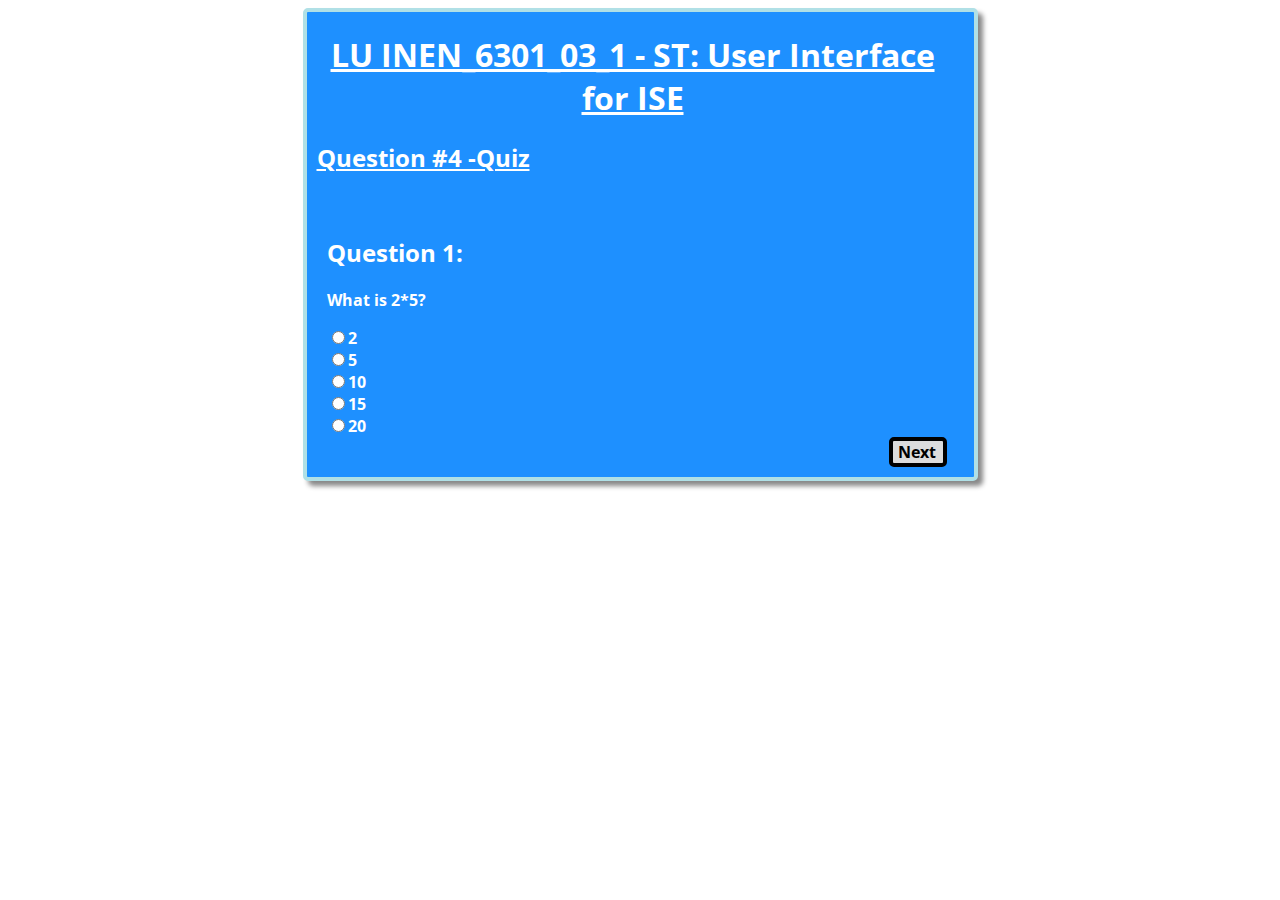
<file: 1/index.html>
<!DOCTYPE html>
<html>
	<head>
		<title>Dynamic Quiz Project</title>
		<link type='text/css' rel='stylesheet' href='style.css'/>
		<link rel="stylesheet" type="text/css" href="https://fonts.googleapis.com/css?family=Open Sans"/>
	</head>
	<body>
		<div id='container'>
			<div id='title'>
				<h1>LU INEN_6301_03_1 - ST: User Interface for ISE</h1>
                <h2>Question #4 -Quiz</h2>
			</div>
   			<br/>
  			<div id='quiz'></div>
    		<div class='button' id='next'><a href='#'>Next</a></div>
    		<div class='button' id='prev'><a href='#'>Prev</a></div>
    		<div class='button' id='start'> <a href='#'>Start Over</a></div>
    		<!-- <button class='' id='next'>Next</a></button>
    		<button class='' id='prev'>Prev</a></button>
    		<button class='' id='start'> Start Over</a></button> -->
    	</div>

		<script type='text/javascript' src='https://ajax.googleapis.com/ajax/libs/jquery/1.9.1/jquery.min.js'></script>
		<script type="text/javascript" src='./index.js'></script>
	</body>
</html>
</file>
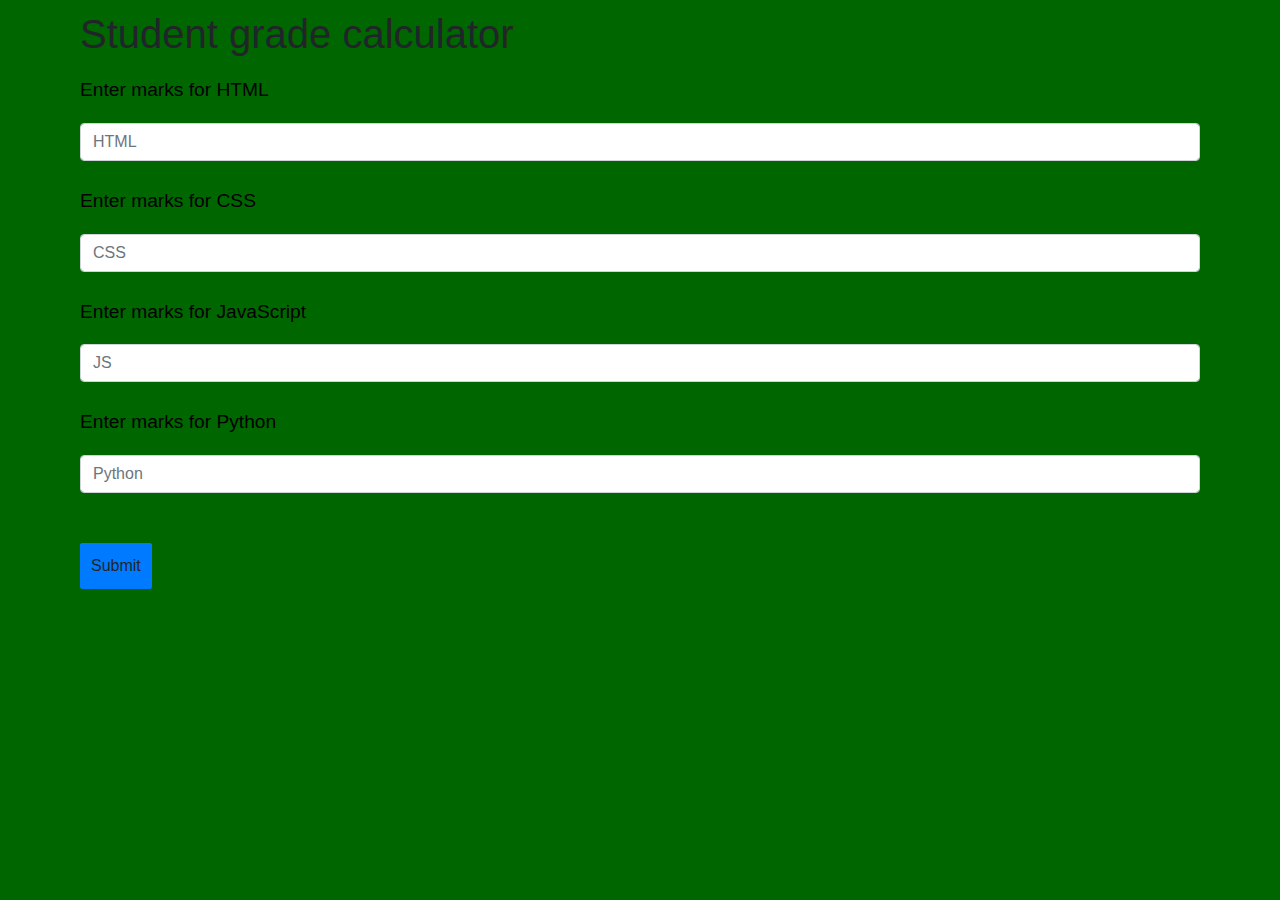
<file: 2/index.html>
<!DOCTYPE html>
<html lang="en">
<head>
    <meta charset="UTF-8">
    <meta http-equiv="X-UA-Compatible" content="IE=edge">
    <meta name="viewport" content="width=device-width, initial-scale=1.0">
    <title>Document</title>
</head>
<body>
    <!DOCTYPE html>
<html>
<head>
	<title>student calculate</title>
	<!-- link for font -->
	<link
	href=
"https://fonts.googleapis.com/css?family=Righteous&display=swap"
	rel="stylesheet"
	/>
    <link rel="stylesheet" href="https://maxcdn.bootstrapcdn.com/bootstrap/4.0.0/css/bootstrap.min.css" integrity="sha384-Gn5384xqQ1aoWXA+058RXPxPg6fy4IWvTNh0E263XmFcJlSAwiGgFAW/dAiS6JXm" crossorigin="anonymous">
	<link rel="stylesheet" href="style.css" />
</head>
<body>
	<!-- main html -->
	<div class="container">
        
	<h1>Student grade calculator</h1>
    <form action=""></form>
	<div class="screen-body-item">
		<div class="app">
		<div class="form-group">
			<!-- option for taking the input -->
            <label for="HTML">Enter marks for HTML</label>
			<input
			type="text"
			class="form-control"
			placeholder="HTML"
			id="HTML"
			/>
		</div>
		<div class="form-group">
            <label for="CSS">Enter marks for CSS</label>
			<input
			type="text"
			class="form-control"
			placeholder="CSS"
			id="CSS"
			/>
		</div>
		<div class="form-group">
            <label for="JS">Enter marks for JavaScript</label>
			<input
			type="text"
			class="form-control"
			placeholder="JS"
			id="JS"
			/>
		</div>
		<div class="form-group">
            <label for="Python">Enter marks for Python</label>
			<input
			type="text"
			class="form-control"
			placeholder="Python"
			id="Python"
			/>
		</div>
		<div class="div-button">
			<a
			type="button"
			value="show Percentage"
			class="btn btn-primary form-button"
            id="form-button"
			onclick="calculate()"
			>
            Submit
        </a>

		</div>
		</div>
	</div>
	<!-- for showing the result-->
	<div class="form-group showdata">
		<p id="showdata"></p>
	</div>
	</div>
	<!--adding external javascript file-->
    <script src="https://code.jquery.com/jquery-3.2.1.slim.min.js" integrity="sha384-KJ3o2DKtIkvYIK3UENzmM7KCkRr/rE9/Qpg6aAZGJwFDMVNA/GpGFF93hXpG5KkN" crossorigin="anonymous"></script>
    <script src="https://cdnjs.cloudflare.com/ajax/libs/popper.js/1.12.9/umd/popper.min.js" integrity="sha384-ApNbgh9B+Y1QKtv3Rn7W3mgPxhU9K/ScQsAP7hUibX39j7fakFPskvXusvfa0b4Q" crossorigin="anonymous"></script>
    <script src="https://maxcdn.bootstrapcdn.com/bootstrap/4.0.0/js/bootstrap.min.js" integrity="sha384-JZR6Spejh4U02d8jOt6vLEHfe/JQGiRRSQQxSfFWpi1MquVdAyjUar5+76PVCmYl" crossorigin="anonymous"></script>
	<script src="index.js"></script>
</body>
</html>

</body>
</html>
</file>
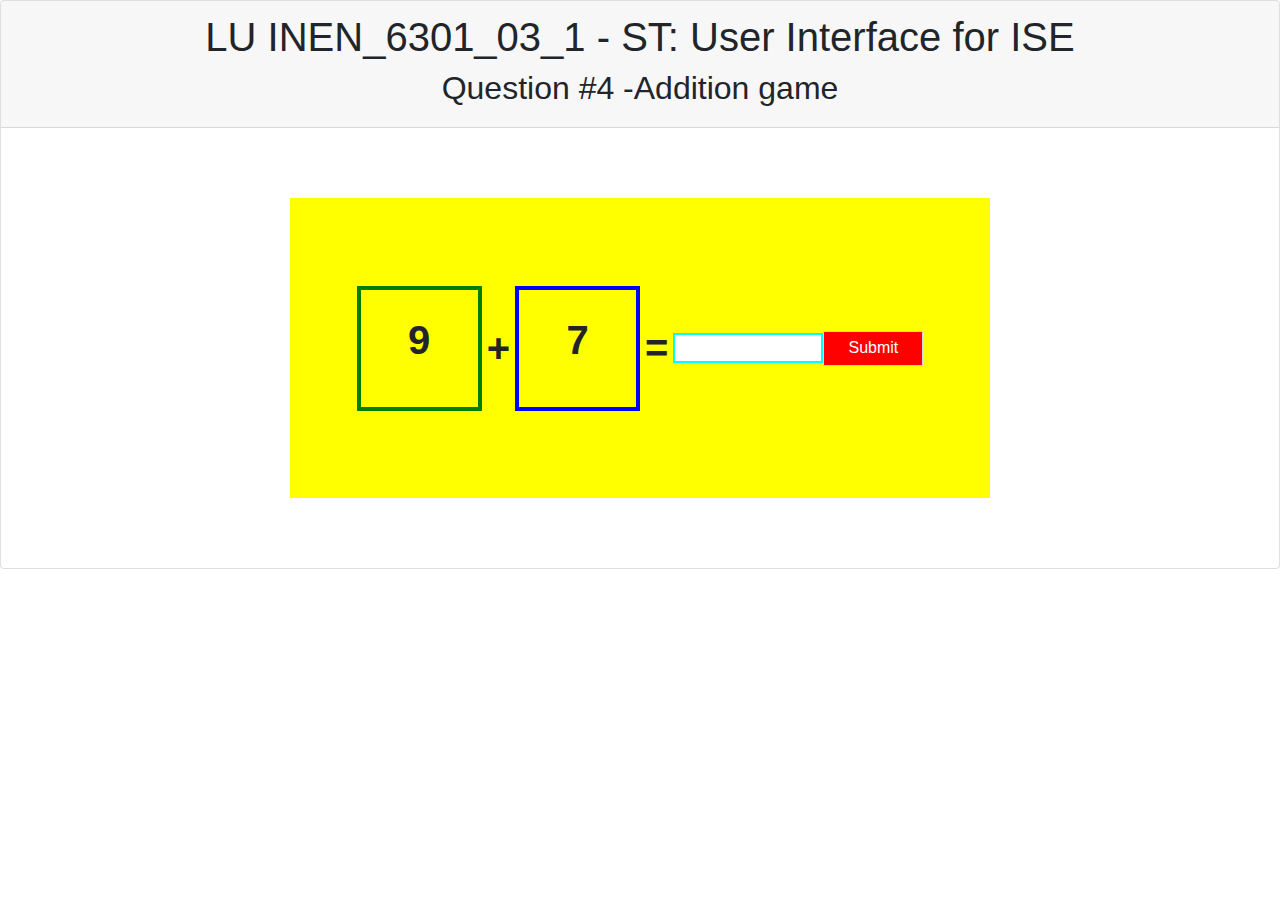
<file: 4/index.html>
<!DOCTYPE html>
<html lang="en">
<head>
    <meta charset="UTF-8">
    <meta name="viewport" content="width=device-width, initial-scale=1.0">
    <meta http-equiv="X-UA-Compatible" content="ie=edge">
    <link rel="stylesheet" href="style.css">
    <link rel="stylesheet" href="https://maxcdn.bootstrapcdn.com/bootstrap/4.0.0/css/bootstrap.min.css" integrity="sha384-Gn5384xqQ1aoWXA+058RXPxPg6fy4IWvTNh0E263XmFcJlSAwiGgFAW/dAiS6JXm" crossorigin="anonymous">

    <title>Document</title>
</head>
<body>
    

    <div class="card text-center">
        <div class="card-header">
            <h1>LU INEN_6301_03_1 - ST: User Interface for ISE</h1>
            <h2>Question #4 -Addition game</h2>
        </div>
        <div class="card-body">
            <div id="canvas">
                <div id="primary-number">10</div>
                <div id="add">+</div>
                <div id="secondary-number">20</div>
                <div id="equal">=</div>
                <div>
                    <input type="number" id="guess">
                </div>
                <div>
                    <button id="btn">Submit</button>
                </div>
            </div>
        </div>
        
    </div>
    
    <script src="index.js"></script>
</body>
</html>
</file>
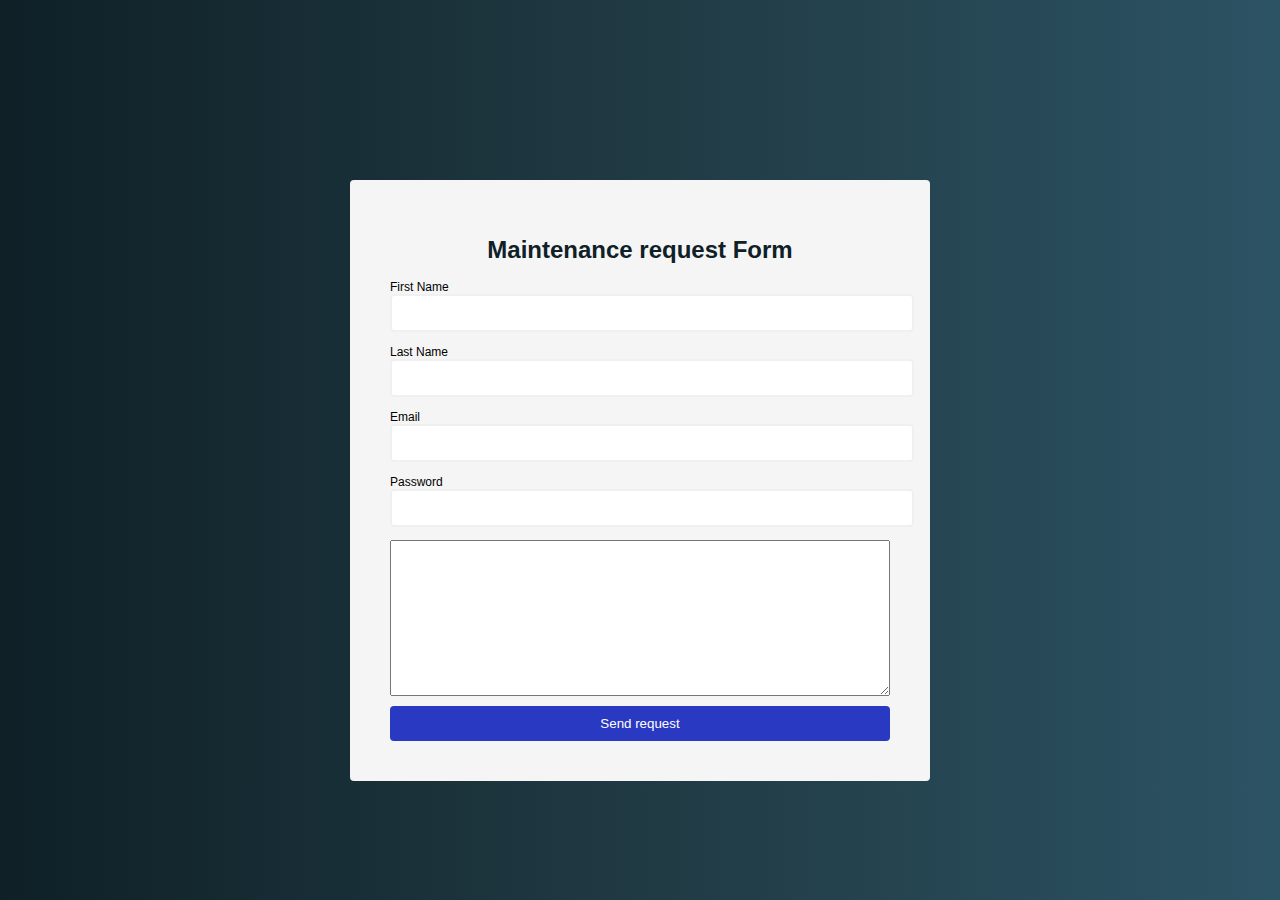
<file: 5/index.html>
<!DOCTYPE html>
<html lang="en">
<head>
    <meta charset="UTF-8">
    <meta http-equiv="X-UA-Compatible" content="IE=edge">
    <meta name="viewport" content="width=device-width, initial-scale=1.0">
    <title>Document</title>
    <link type='text/css' rel='stylesheet' href='style.css'/>
</head>
<body>
    <div class="container">
        <form id="form" action="/">
            <h1>Maintenance request Form</h1>
            <div class="input-control">
                <label for="fname">First Name</label>
                <input id="fname" name="fname" type="text">
                <div class="error"></div>
            </div>
            <div class="input-control">
                <label for="lname">Last Name</label>
                <input id="lname" name="lname" type="text">
                <div class="error"></div>
            </div>
            <div class="input-control">
                <label for="email">Email</label>
                <input id="email" name="email" type="text">
                <div class="error"></div>
            </div>
            <div class="input-control">
                <label for="password">Password</label>
                <input id="password"name="password" type="password">
                <div class="error"></div>
            </div>
            <div class="input-control">
                <textarea name="info" id="info" cols="30" rows="10"></textarea>
            </div>
            <button type="submit">Send request</button>
        </form>
    </div>
    <script type="text/javascript" src='./index.js'></script>
</body>
</html>
</file>
<file: 1/style.css>
body {
    font-family: Open Sans;
}

h1 {
    text-align: center;
}

#title {
    text-decoration: underline;
}

#quiz {
    text-indent: 10px;
    display:none;
}

.button {
    border:4px solid;
    border-radius:5px;
    width: 40px;
    padding-left:5px;
    padding-right: 5px;
    position: relative;
    float:right;
    background-color: #DCDCDC;
    color: black;
    margin: 0 2px 0 2px;
}

.button.active {
    background-color: #F8F8FF;
    color: #525252;
}

button {
    position: relative;
    float:right;
}

.button a {
    text-decoration: none;
    color: black;
}

#container {
    width:50%;
    margin:auto;
    padding: 0 25px 40px 10px;
    background-color: #1E90FF;
    border:4px solid #B0E0E6;
    border-radius:5px;
    color: #FFFFFF;
    font-weight: bold;
    box-shadow: 5px 5px 5px #888;
}

ul {
    list-style-type: none;
    padding: 0;
    margin: 0;
}

#prev {
    display:none;
}

#start {
    display:none;
    width: 90px;
}
</file>
<file: 2/style.css>
* {
    margin: 0;
    padding: 0;
    box-sizing: border-box;
    }
    body {
    background: #006600;
    font-size: 12px;
    }
    
    .container {
    flex: 0 1 700px;
    margin: auto;
    padding: 10px;
    }
    


    .showdata {
    color: black;
    font-size: 1.2rem;
    padding-top: 10px;
    padding-bottom: 10px;
    }
    
    label {
        display:inline-block;
        color: black;
        font-size: 1.2rem;
        padding-top: 10px;
        padding-bottom: 10px;
    }

    .div-button{
        margin-top: 50px;
    }
    a.form-button{
        margin-top: 200px;
        display:inline-block;
        padding:10px;
        margin:0 0.3em 0.3em 0;
        border-radius:0.12em;
        box-sizing: border-box;
        text-decoration:none;
        font-family:'Roboto',sans-serif;
        font-weight:300;
        color:#FFFFFF;
        text-align:center;
        transition: all 0.2s;
        }
    a.form-button:hover{
        color:#000000;
        background-color:#FFFFFF;
    }
</file>
<file: 4/style.css>
body{
    background: lightskyblue;
}

#canvas{
    box-sizing:border-box;
    display: flex;
    align-items: center;
    justify-content: center;
    background: yellow;
    width: 700px;
    height: 300px;
    margin: 50px auto;
}

#primary-number, #secondary-number{
    display:flex;
    align-items:center;
    justify-content: center;
    font-size: 40px;
    font-weight: bold;
    width: 125px;
    height: 125px;
    box-sizing: border-box;
}

#primary-number{
    border: solid 4px green;
}

#secondary-number{
    border: solid 4px blue;
}

#add, #equal{
    font-weight: bold;
    font-size: 40px;
    padding: 5px;
}
input{
    border: solid 2px cyan;
    width: 150px;
    height: 30px;
    padding-left: 25px;
}

button{
    width: 100px;
    height: 35px;
    margin: 5px;
    background: red;
    color: white;
    border: 1px solid lightgrey;
}
</file>
<file: 5/style.css>
body {
    background: linear-gradient(to right, #0f2027, #203a43, #2c5364);
    font-family: 'Poppins', sans-serif;
}

#form {
    width: 500px;
    margin: 20vh auto 0 auto;
    padding: 40px;
    background-color: whitesmoke;
    border-radius: 4px;
    font-size: 12px;
}

#form h1 {
    color: #0f2027;
    text-align: center;
}

#form button {
    padding: 10px;
    margin-top: 10px;
    width: 100%;
    color: white;
    background-color: rgb(41, 57, 194);
    border: none;
    border-radius: 4px;
}

.input-control {
    display: flex;
    flex-direction: column;
}

.input-control input {
    border: 2px solid #f0f0f0;
    border-radius: 4px;
    display: block;
    font-size: 12px;
    padding: 10px;
    width: 100%;
}

.input-control input:focus {
    outline: 0;
}

.input-control.success input {
    border-color: #09c372;
}

.input-control.error input {
    border-color: #ff3860;
}

.input-control .error {
    color: #ff3860;
    font-size: 9px;
    height: 13px;
}
</file>
